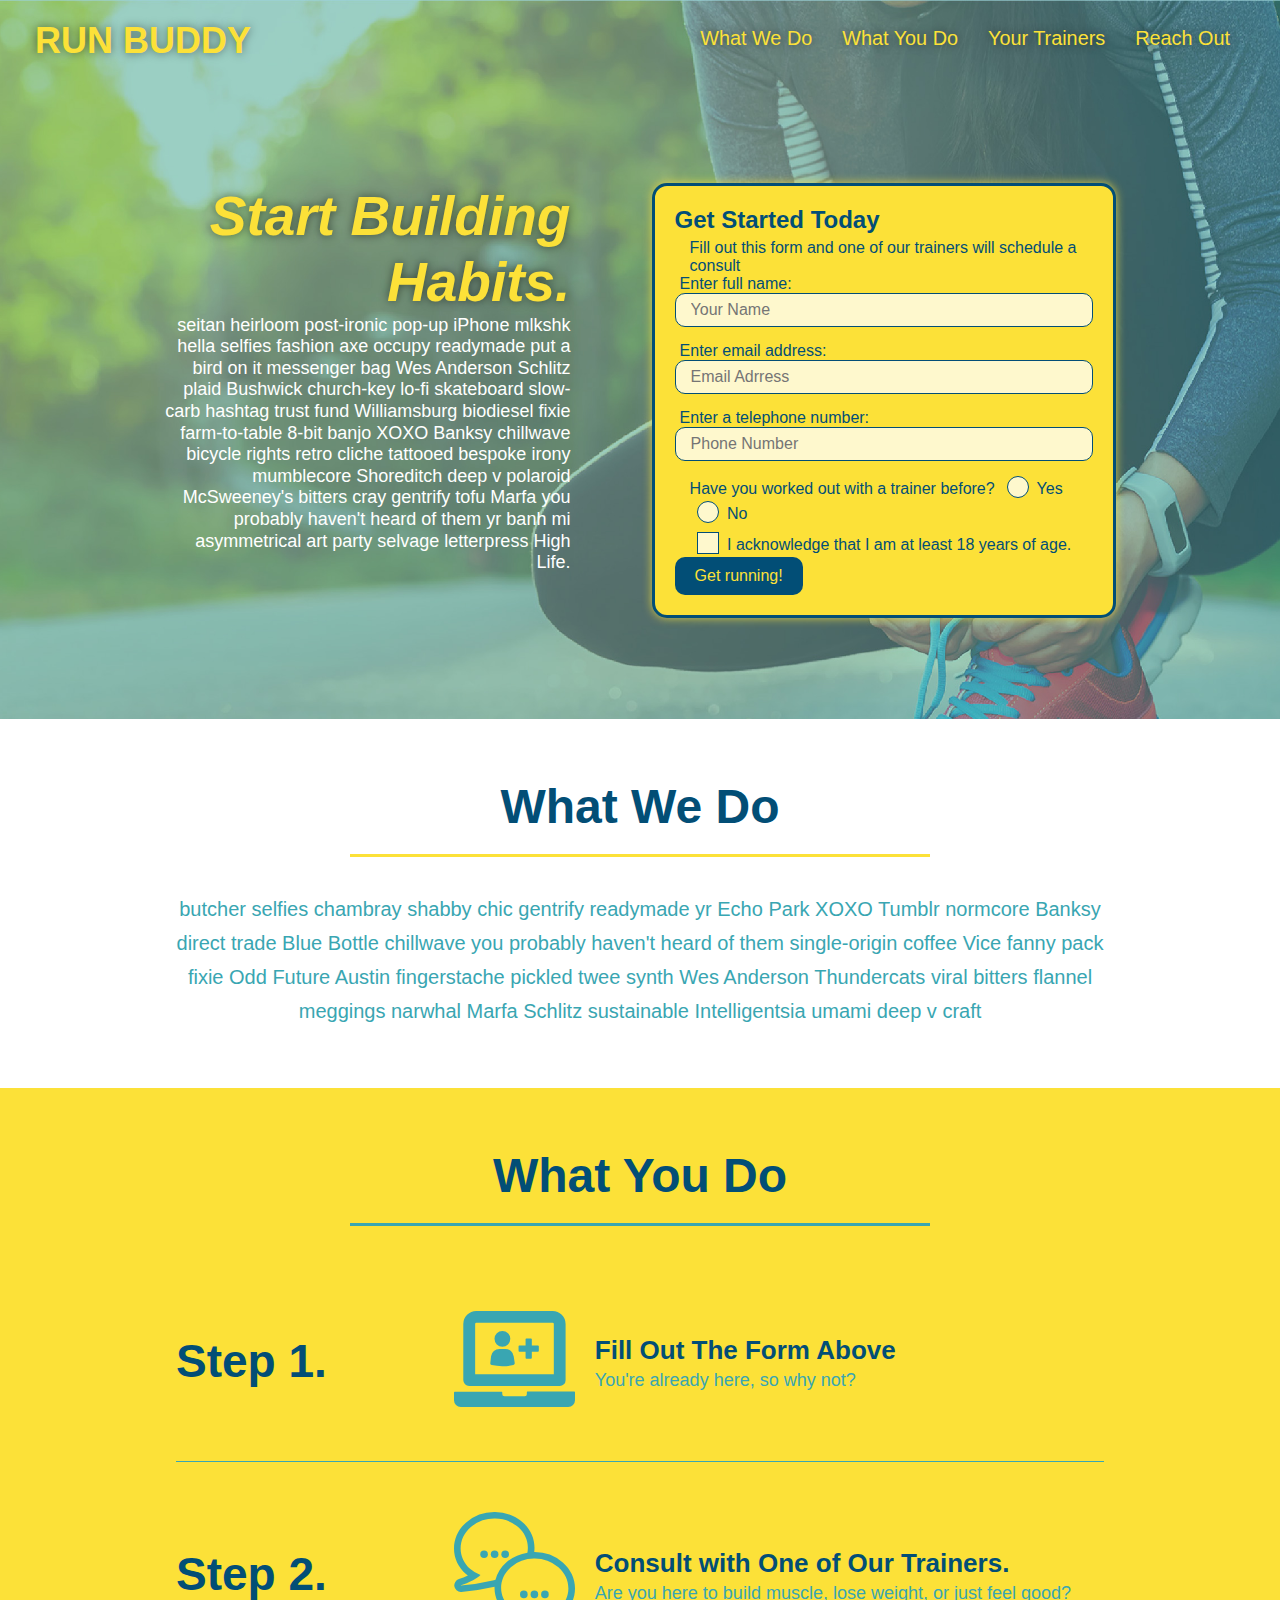
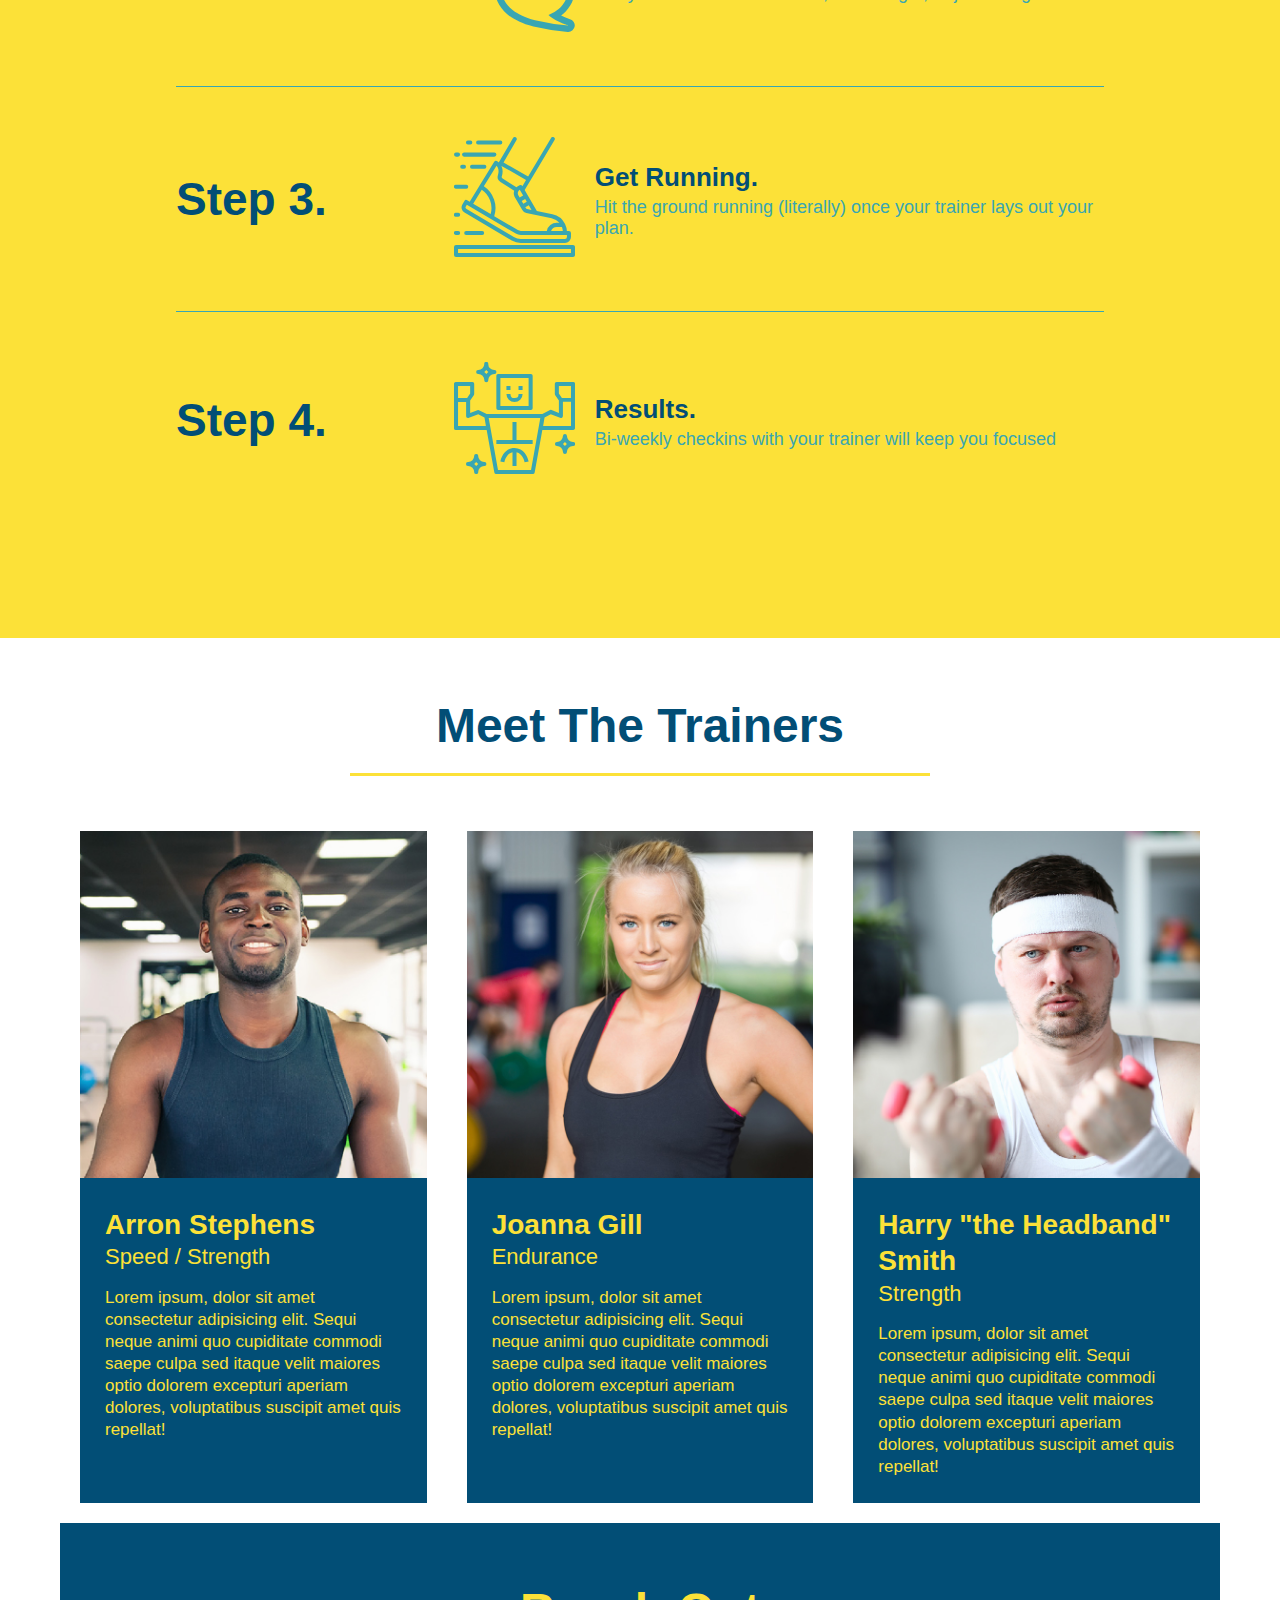
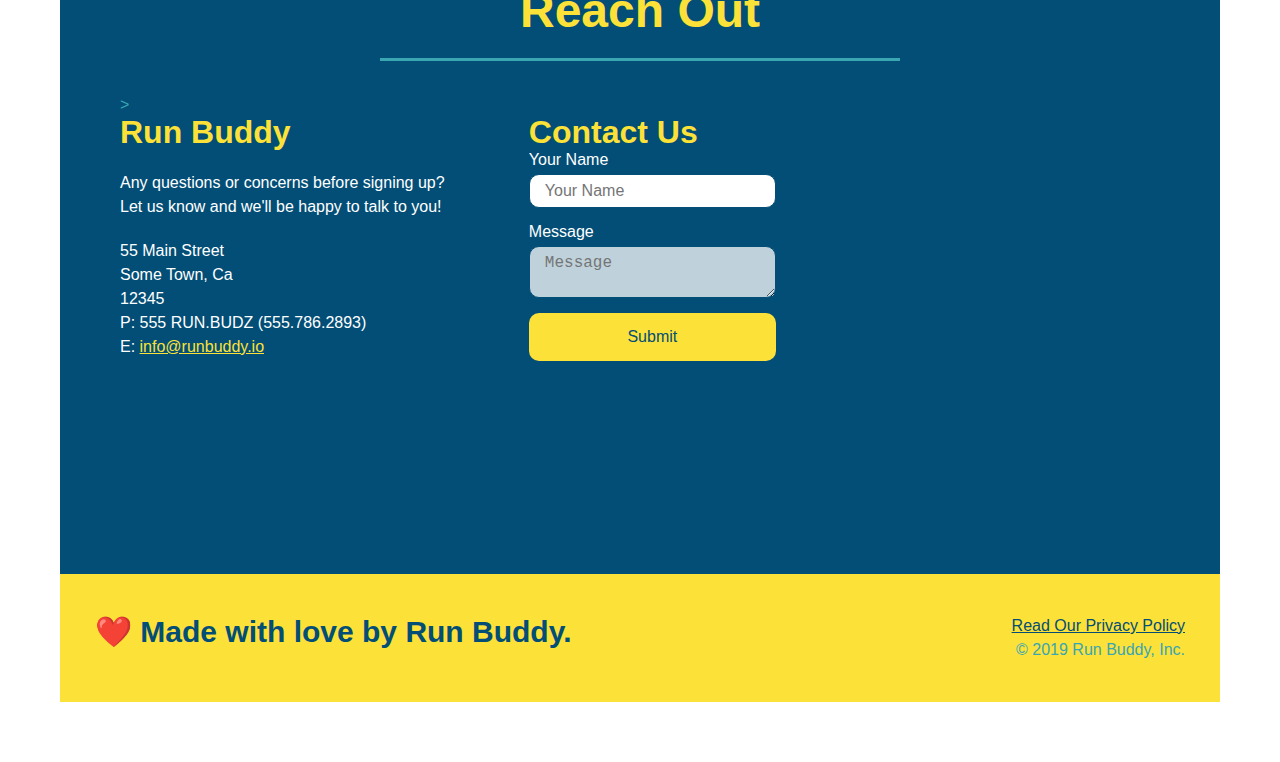
<file: index.html>
<!DOCTYPE html>
<html lang="en">
    <head>
        <meta name="viewport" content="width=device-width, initial scale=1.0" />
        <meta charset="UTF-8" />
        <title>Run Buddy</title>
        <link rel="stylesheet" href="./assets/css/style1.css"/>
    </head>
<body>
       <!-- navigation -->
<header>
    <h1>
        <a href="/">RUN BUDDY</a>
    </h1>
  <nav>
      <!-- Unordered list element -->
<ul>
    <!-- List item element-->
    <li>
      <!-- Anchor element -->
      <a href="#what-we-do">What We Do</a>
    </li>
    <li>
      <a href="#what-you-do">What You Do</a>
    </li>
    <li>
      <a href="#your-trainers">Your Trainers</a>
    </li>
    <li>
      <a href="#reach-out">Reach Out</a>
    </li>
  </ul>
  </nav>
</header>


<!-- hero/jumbotron -->
<section class="hero">
  <div class="hero-cta">
    <h2>Start Building Habits.</h2>
    <p>
      seitan heirloom post-ironic pop-up iPhone mlkshk hella selfies 
      fashion axe occupy readymade put a bird on it messenger bag Wes 
      Anderson Schlitz plaid Bushwick church-key lo-fi skateboard 
      slow-carb hashtag trust fund Williamsburg biodiesel fixie 
      farm-to-table 8-bit banjo XOXO Banksy chillwave bicycle rights 
      retro cliche tattooed bespoke irony mumblecore Shoreditch deep 
      v polaroid McSweeney's bitters cray gentrify tofu Marfa you 
      probably haven't heard of them yr banh mi asymmetrical art 
      party selvage letterpress High Life.
    </p>
  </div>
  <div class="hero-form">
    <h3>Get Started Today</h3>
    <p>Fill out this form and one of our trainers will schedule a consult</p>
  <!-- Add form element-->
  <form>
    <label for="name">Enter full name:</label>
    <input type="text" placeholder="Your Name" name="name" id="name" class="form-input" />
    <label for="email">Enter email address:</label>
    <input type="email" placeholder="Email Adrress" name="email" id="email" class="form-input" />
    <label for="phone">Enter a telephone number:</label>
    <input type="tel" placeholder="Phone Number" name="phone" id="phone" class="form-input" />
    <p>
      Have you worked out with a trainer before?
      <span class="radio-wrapper">
        <input type="radio" name="trainer-confirm" id="trainer-yes" />
        <label for="trainer-yes">Yes</label>
      </span>
      <span class="radio-wrapper">
        <input type="radio" name="trainer-confirm" id="trainer-no" />
        <label for="trainer-no">No</label>
      </span>
    </p>
    <p>
      <span class="checkbox-wrapper">
        <input type="checkbox" name="age-confirm" id="checkbox" />
        <label for="checkbox" >
          I acknowledge that I am at least 18 years of age.
          </label>
      </span>
    </p>
    <button type="submit">
      Get running!
    </button>
  </form>
  </div>
</section>
<!-- end hero -->

<!-- "what we do" section -->
  <section id="what-we-do" class="intro">
    <div class="flex-row">
      <h2 class="section-title primary-border">What We Do</h2>
    </div>
    <div class="flex-row">
      <p>
        butcher selfies chambray shabby chic gentrify readymade yr Echo Park 
        XOXO Tumblr normcore Banksy direct trade Blue Bottle chillwave you 
        probably haven't heard of them single-origin coffee Vice fanny pack 
        fixie Odd Future Austin fingerstache pickled twee synth Wes Anderson 
        Thundercats viral bitters flannel meggings narwhal Marfa Schlitz 
        sustainable Intelligentsia umami deep v craft
      </p>
    </div>
  </section>
  
<!-- "what you do" section -->
  <section id="what-you-do" class="steps">
    <div class="flex-row">
      <h2 class="section-title secondary-border">What You Do</h2>
    </div>

    <div class="step">
      <h3>Step 1.</h3>
      <div class="step-info">
        <div class="step-img">
          <img src="./assets/images/step-1.svg" alt="" />
        </div>
        <div class="step-text">
          <h4>Fill Out The Form Above</h4>  
          <p>You're already here, so why not?</p>
        </div>
      </div>  
    </div>

    <div class="step">
      <h3>Step 2.</h3>
      <div class="step-info">
        <div class="step-img">
          <img src="./assets/images/step-2.svg" alt="" />
        </div>
        <div class="step-text">
          <h4>Consult with One of Our Trainers.</h4>
          <p>Are you here to build muscle, lose weight, or just feel good?</p>
        </div> 
      </div>   
    </div>

  <div class="step">
    <h3>Step 3.</h3>
    <div class="step-info">
      <div class="step-img">
        <img src="./assets/images/step-3.svg" alt="" />
      </div>
      <div class="step-text">
        <h4>Get Running.</h4>
        <p>Hit the ground running (literally) once your trainer lays out your plan.</p>
      </div>
    </div> 
  </div> 

  <div class="step">
    <h3>Step 4.</h3>
    <div class="step-info">
      <div class="step-img">
        <img src="./assets/images/step-4.svg" alt="" />
      </div>
      <div class="step-text">
        <h4> Results.</h4>
        <p>Bi-weekly checkins with your trainer will keep you focused</p>
      </div>
    </div>
  </div>
</section>
  
  <!-- "meet the trainers" section -->
  <section id="your-trainers">
    <div class="flex-row">
      <h2 class="section-title primary-border">Meet The Trainers</h2>
    </div>
<!-- first trainer bio -->
  <div class="trainers">
    <article class="trainer">
      <img src="./assets/images/trainer-1.jpg" alt="Arron Stephens in his workout clothes, ready to pump iron" />
      <div class="trainer-bio">
        <h3 class="trainer-name">Arron Stephens</h3>
        <h4 class="trainer-role">Speed / Strength</h4>
        <p>
          Lorem ipsum, dolor sit amet consectetur adipisicing elit. Sequi neque animi quo cupiditate commodi saepe culpa sed
          itaque velit maiores optio dolorem excepturi aperiam dolores, voluptatibus suscipit amet quis repellat!
        </p>
      </div>
    </article>
<!-- second trainer bio -->
    <article class="trainer">
      <img src="./assets/images/trainer-2.jpg" alt="Joanna Gill cooling off after a workout" />
      <div class="trainer-bio">
        <h3 class="trainer-name">Joanna Gill</h3>
        <h4 class="trainer-role">Endurance</h4>
        <p>
        Lorem ipsum, dolor sit amet consectetur adipisicing elit. Sequi neque animi quo cupiditate commodi saepe culpa sed
        itaque velit maiores optio dolorem excepturi aperiam dolores, voluptatibus suscipit amet quis repellat!
        </p>
      </div>
    </article>
  

<!-- third trainer bio -->
    <article class="trainer">
      <img src="./assets/images/trainer-3.jpg" alt="Harry Smith wearing a headband and lifting comically small pink weights" />
      <div class="trainer-bio">
        <h3 class="trainer-name">Harry "the Headband" Smith</h3>
        <h4 class="trainer-role">Strength</h4>
        <p>
        Lorem ipsum, dolor sit amet consectetur adipisicing elit. Sequi neque animi quo cupiditate commodi saepe culpa sed
        itaque velit maiores optio dolorem excepturi aperiam dolores, voluptatibus suscipit amet quis repellat!
        </p>
      </div>
    </article>
  </div>
  <!-- "reach out" section -->
<section id="reach-out" class="contact"> 
    <div class="flex-row">
      <h2 class="section-title secondary-border">Reach Out</h2>
    </div>
>   <div class="contact-info">
      <div>
        <h3>Run Buddy</h3>
        <p>
          Any questions or concerns before signing up?
          <br />
          Let us know and we'll be happy to talk to you!
        </p>
        
        <address>
          55 Main Street <br/>
          Some Town, Ca <br/>
          12345<br />
          P: 555 RUN.BUDZ (555.786.2893)<br />
          E: <a href="mailto:info@runbuddy.io">info@runbuddy.io</a>
        </address>
      </div>

      <div class="contact-form">
        <h3>Contact Us</h3>
        <form>
           <label for="contact-name">Your Name</label>
           <input type="text" id="contact-name" placeholder="Your Name" />
      
           <label for="contact-message">Message</label>
           <textarea id="contact-message" placeholder="Message"></textarea>
      
           <button type="submit">Submit</button>
          </form>
        </div>

        <iframe src="https://www.google.com/maps/embed?pb=!1m18!1m12!1m3!1d3314.8810813178166!2d-118.2746263919954!3d33.81538179853352!2m3!1f0!2f0!3f0!3m2!1i1024!2i768!4f13.1!3m3!1m2!1s0x80dd350aea13a9b9%3A0x943d3b39ab8019c9!2s121%20E%20232nd%20St%2C%20Carson%2C%20CA%2090745!5e0!3m2!1sen!2sus!4v1623974936747!5m2!1sen!2sus" 
          style="border:0;" 
          allowfullscreen="" 
          loading="lazy">
        </iframe>
    </div>
</section>
  
  <!-- footer -->
  <footer>
    <h2> 
      ❤️ Made with love by Run Buddy.
    </h2>
      <div>
        <a href="./privacy-policy.html">Read Our Privacy Policy</a><br />
        &copy; 2019 Run Buddy, Inc.
      </div>
  </footer>
</body>
</html>
</file>
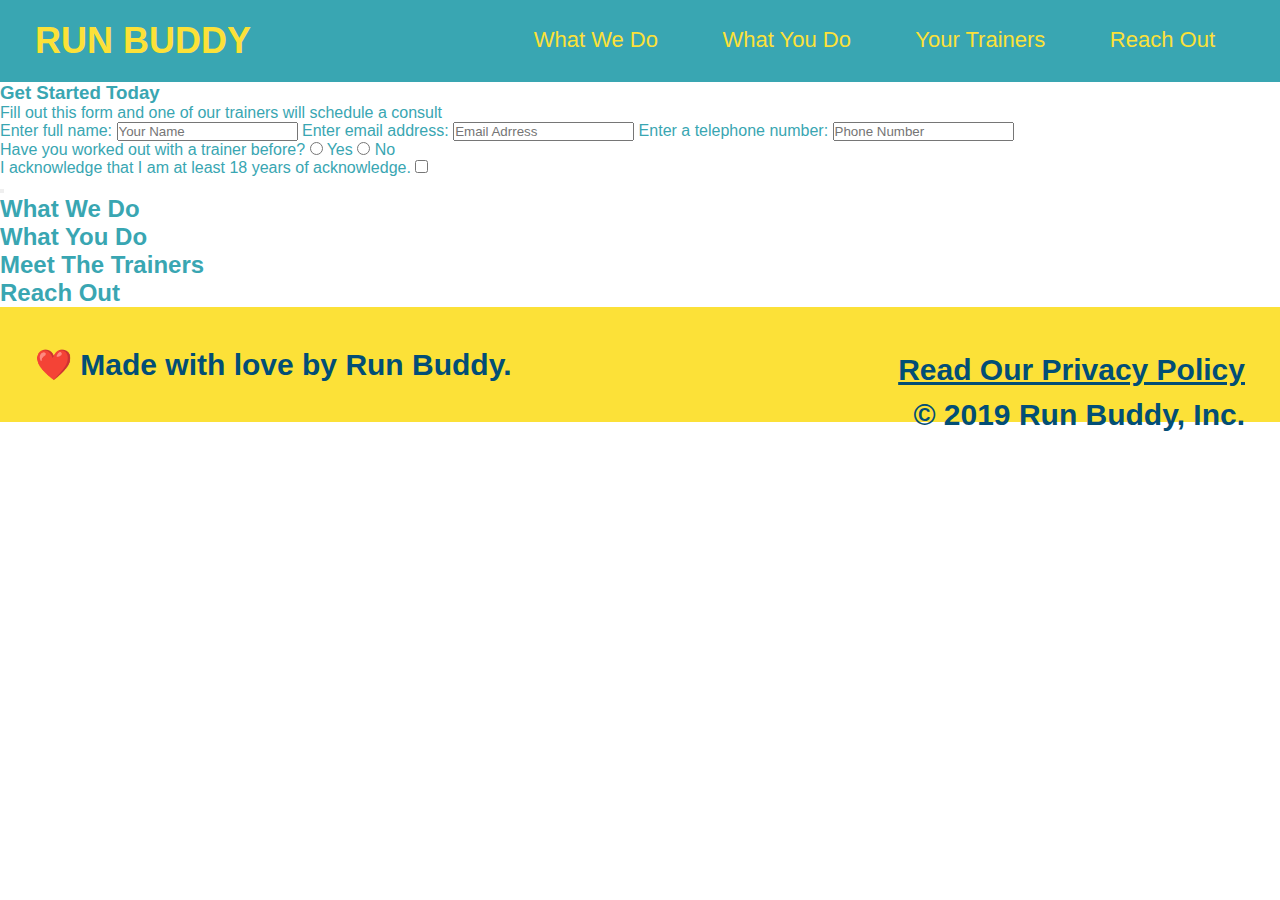
<file: assets/css/style.css/index.html>
<!DOCTYPE html>
<html lang="en">
    <head>
        <meta charset="UTF-8" />
        <title>Run Buddy</title>
        <link rel="stylesheet" href="./style1.css"/>
    </head>
    <body>
       <!-- navigation -->
<header>
    <h1>
        <a href="/">RUN BUDDY</a>
    </h1>
  <nav>
      <!-- Unordered list element -->
<ul>
    <!-- List item element-->
    <li>
      <!-- Anchor element -->
      <a href="#what-we-do">What We Do</a>
    </li>
    <li>
      <a href="#what-you-do">What You Do</a>
    </li>
    <li>
      <a href="#your-trainers">Your Trainers</a>
    </li>
    <li>
      <a href="#reach-out">Reach Out</a>
    </li>
  </ul>
  </nav>
</header>
<section>
  <div>
    <h3>Get Started Today</h3>
    <p>Fill out this form and one of our trainers will schedule a consult</p>
  <!-- Add form element-->
  <form>
    <label for="name">Enter full name:</label>
    <input type="text" placeholder="Your Name" name="name" id="name" />
    <label for="email">Enter email address:</label>
    <input type="email" placeholder="Email Adrress" name="email" id="email" />
    <label for="phone">Enter a telephone number:</label>
    <input type="tel" placeholder="Phone Number" name="phone" id="phone"/>
    <p>
      Have you worked out with a trainer before?
      <input type="radio" name="trainer-confirm" id="trainer-yes" />
      <label for="trainer-yes">Yes</label>
      <input type="radio" name="trainer-confirm" id="trainer-no" />
      <label for="trainer-no">No</label>
    </p>
    <p>
      <label for="checkbox" >
        I acknowledge that I am at least 18 years of acknowledge.
      </label>
      <input type="checkbox" name="age-confirm" id="checkbox" />
    </p>
    <button type="submit"
      Get running!
    </button>
  </form>
  </div>
</section>
<!-- end hero -->
  
  <!-- hero/jumbotron -->
  <section>
  </section>
  
  <!-- "what we do" section -->
  <section>
    <h2>What We Do</h2>
  </section>
  
  <!-- "what you do" section -->
  <section>
    <h2>What You Do</h2>
  </section>
  
  <!-- "meet the trainers" section -->
  <section>
    <h2>Meet The Trainers</h2>
  </section>
  
  <!-- "reach out" section -->
  <section>
    <h2>Reach Out</h2>
  </section>
  
  <!-- footer -->
  <footer>
    <h2> 
      ❤️ Made with love by Run Buddy.
      <div>
        <a href="#">Read Our Privacy Policy</a><br />
        &copy; 2019 Run Buddy, Inc.
        </div>
      </h2>
  </footer>
</body>
</html>
</file>
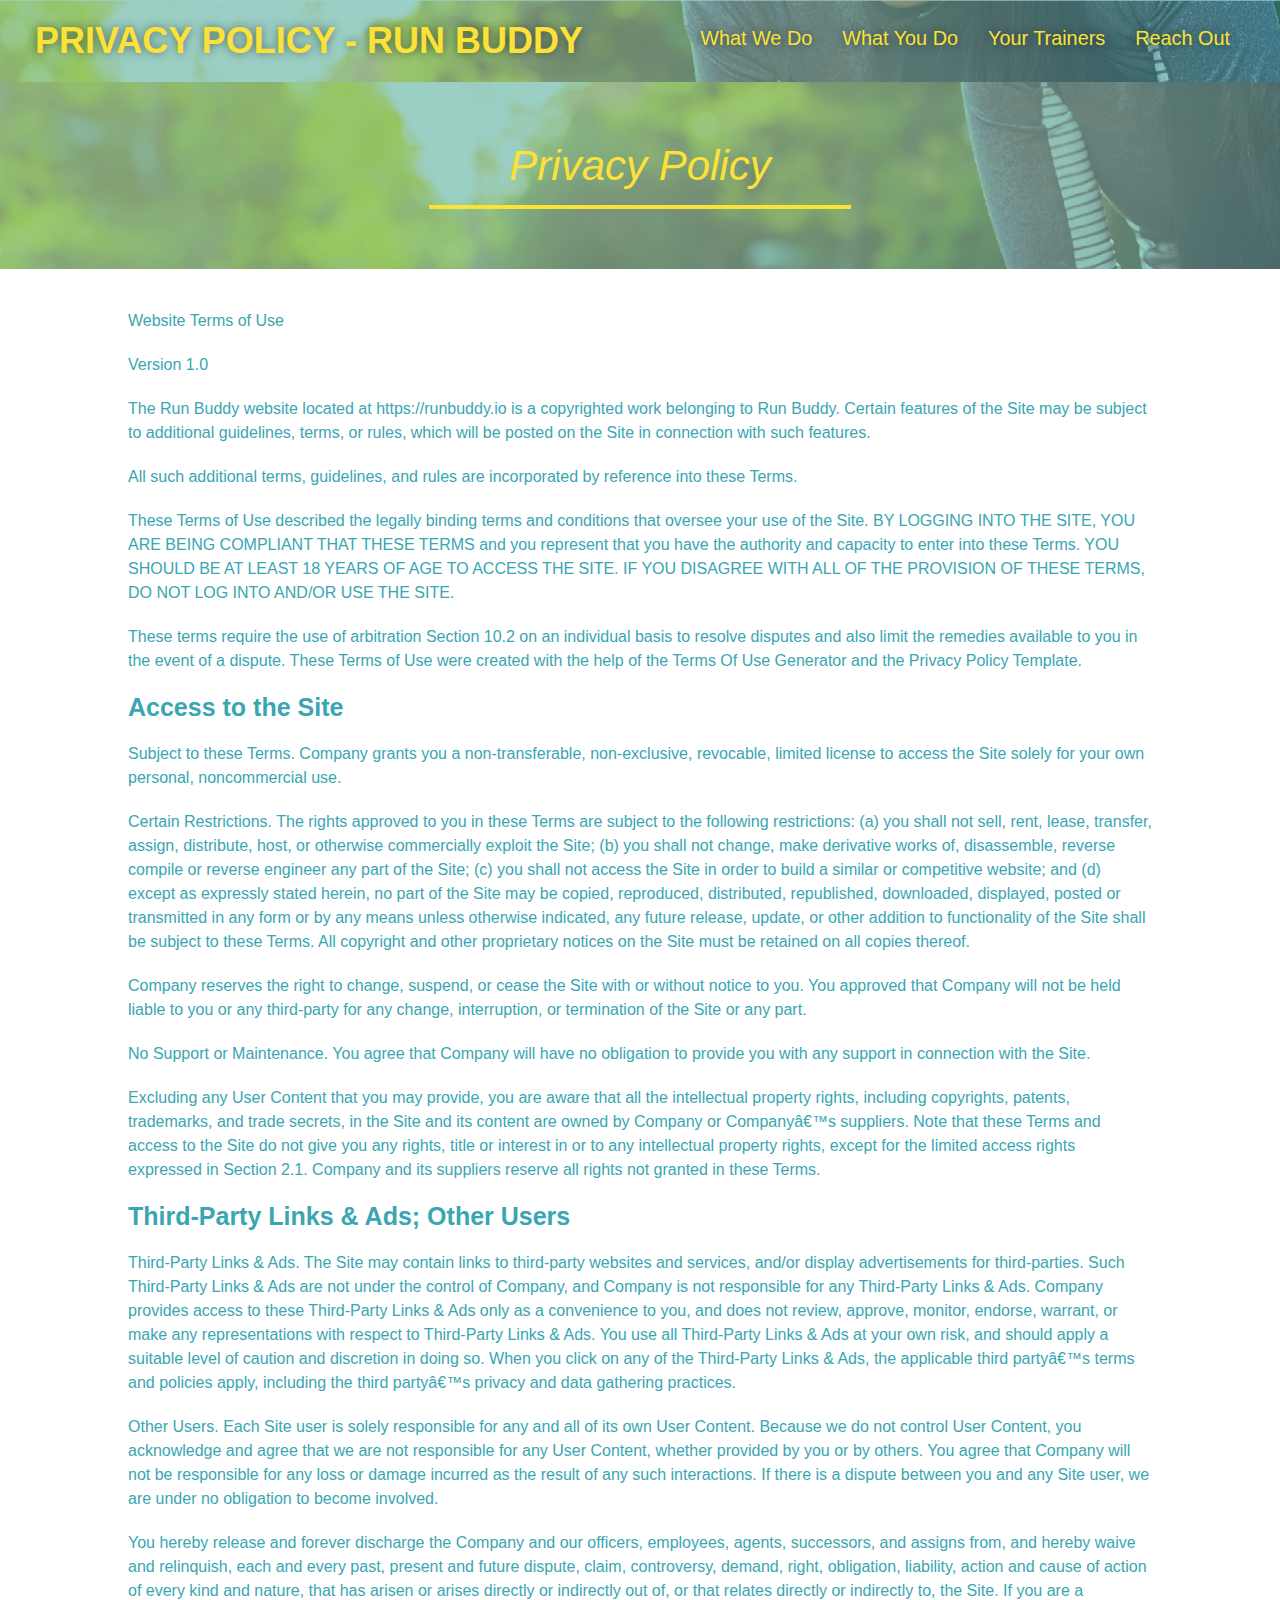
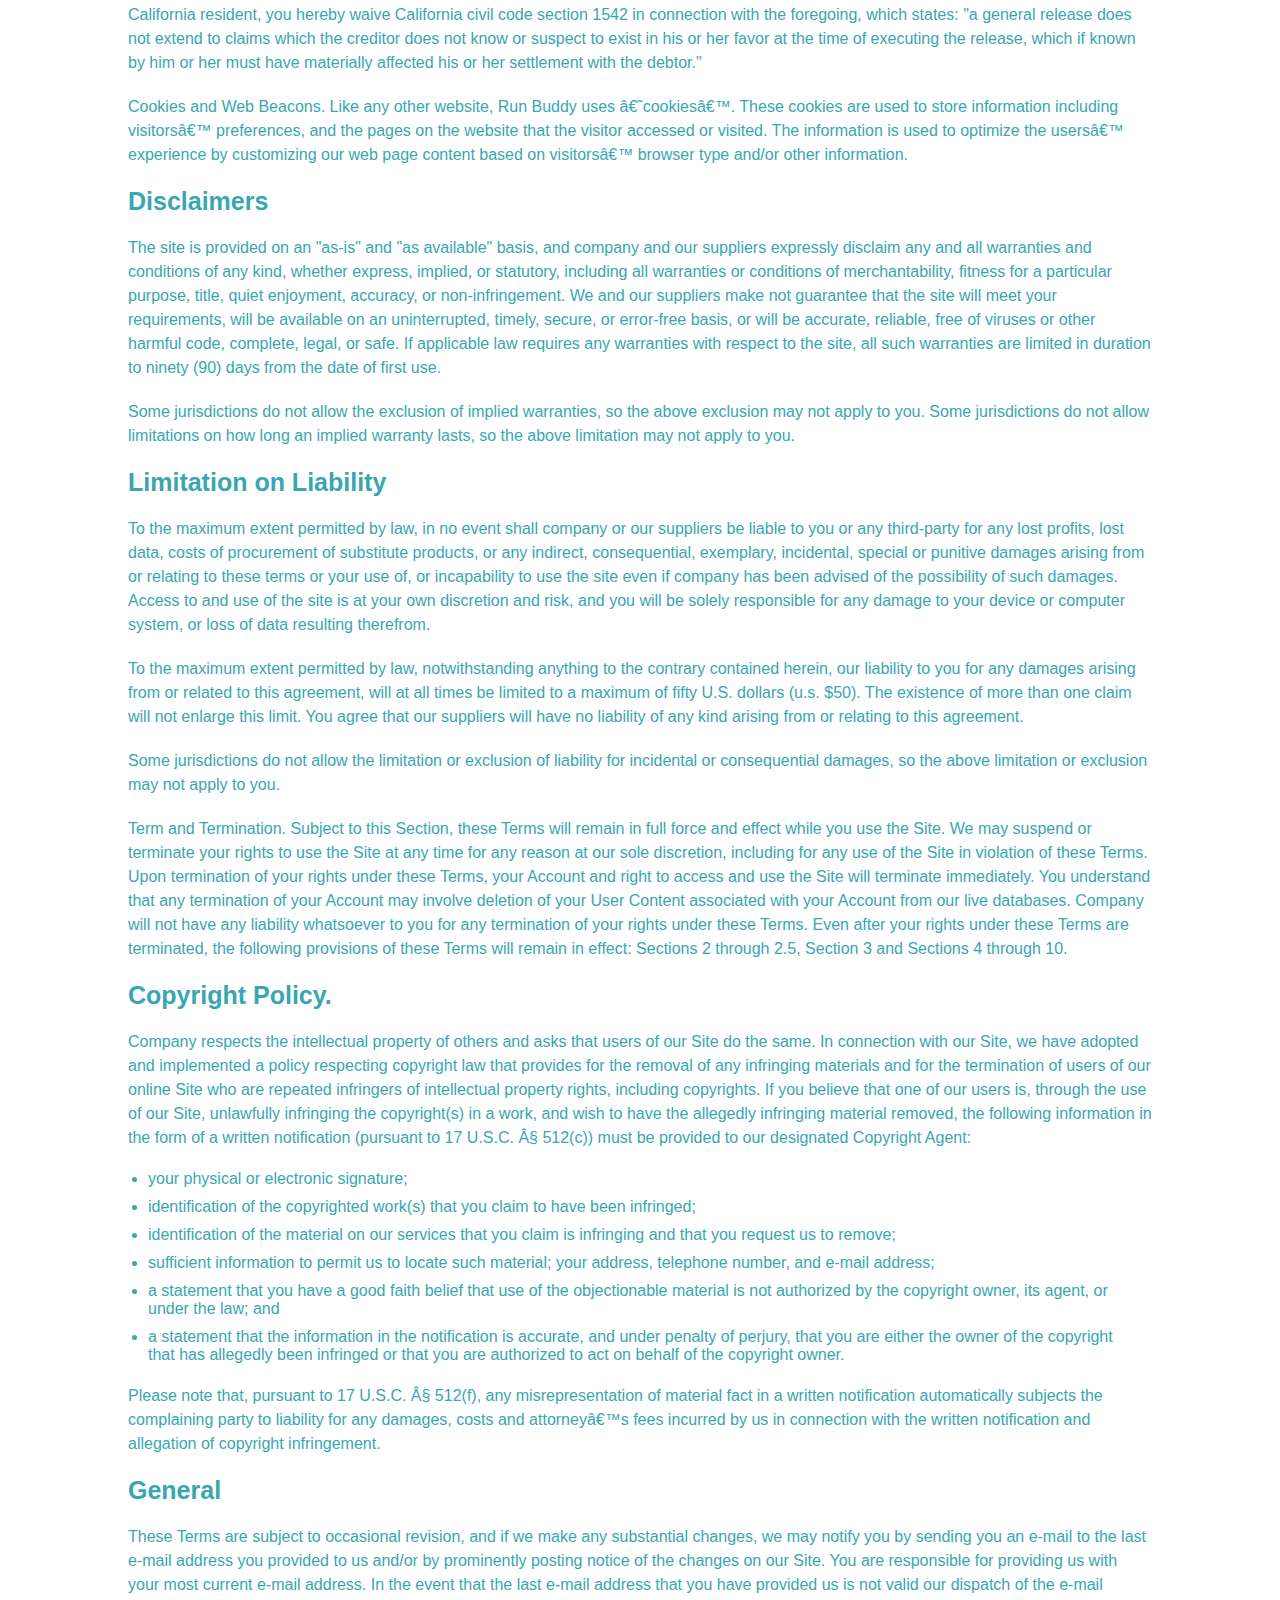
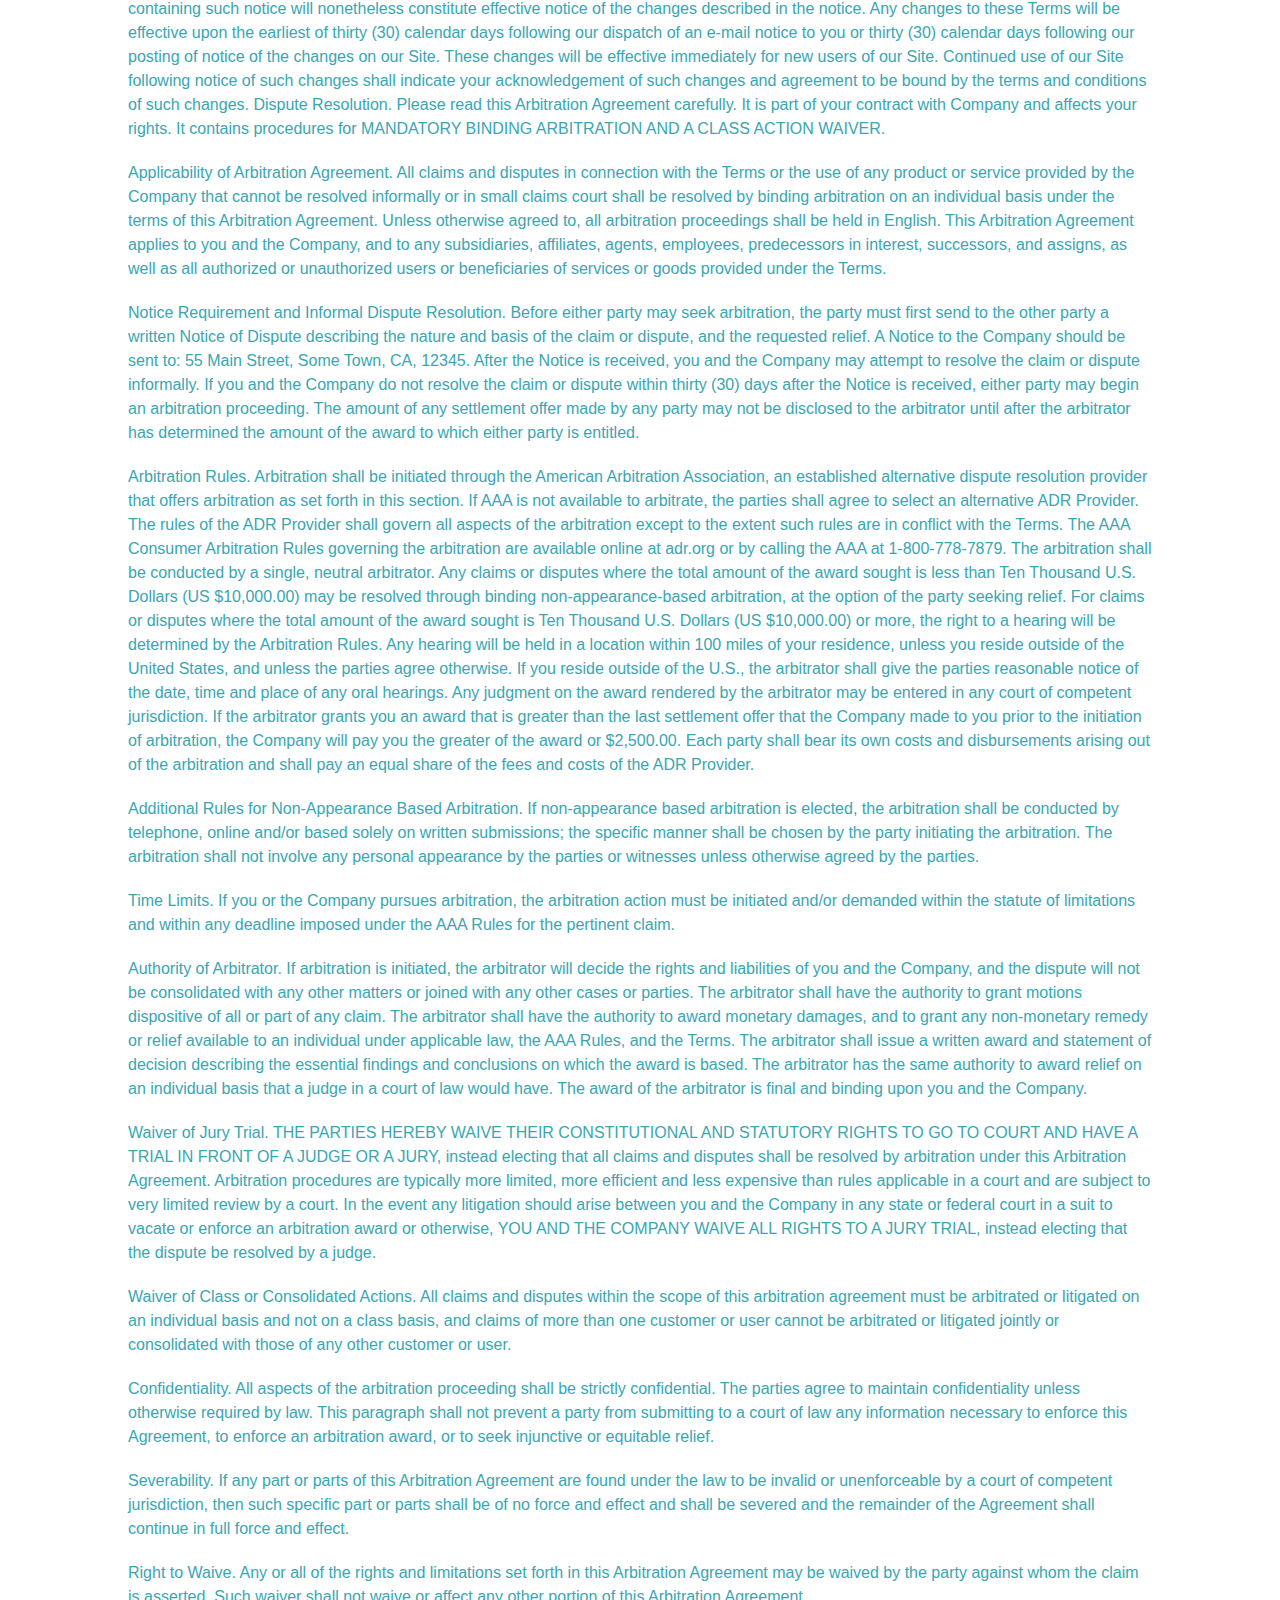
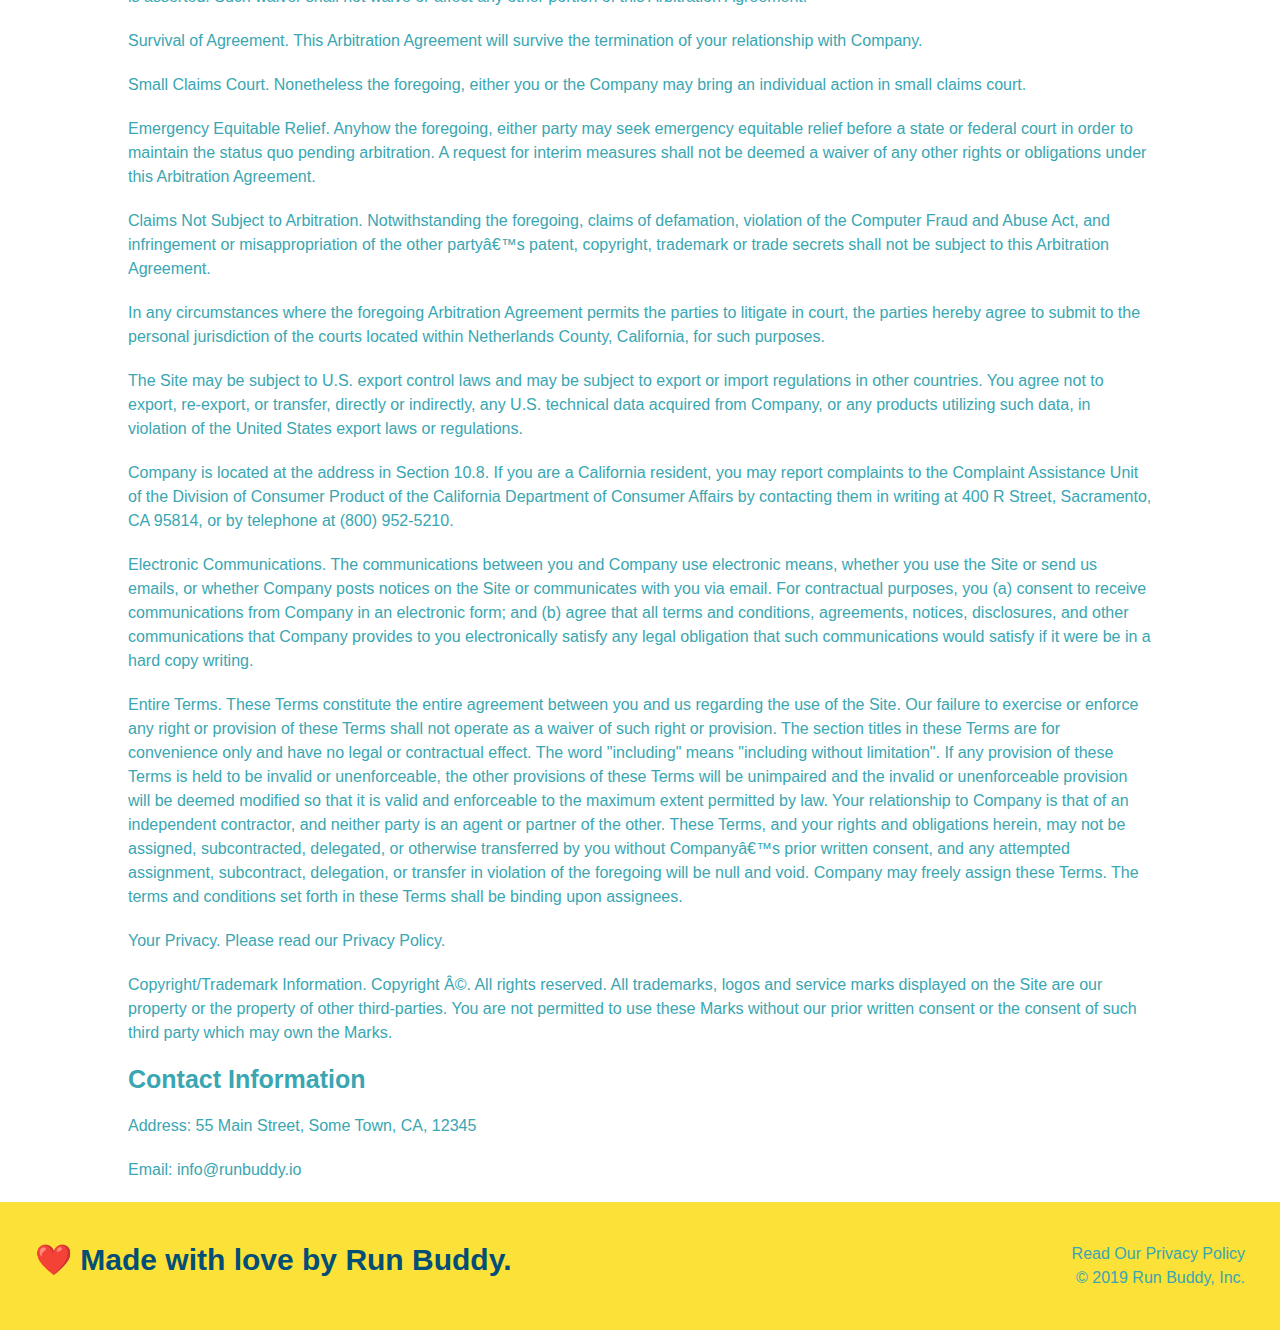
<file: privacy-policy.html>
<!DOCTYPE html>
<html lang="en">
    <head>
        <meta name="viewport" content="width=device-width, initial scale=1.0" />
        <meta charset="UTF-8" />
        <title>Privacy Policy - Run Buddy</title>
        <link rel="stylesheet" href="./assets/css/style1.css"/>
        <link rel="stylesheet" href="./assets/css/secondary-styles.css"/>
    </head>
    <body>
       <!-- navigation -->
<header>
    <h1>
        <a href="/">PRIVACY POLICY - RUN BUDDY</a>
    </h1>
  <nav>
      <!-- Unordered list element -->
<ul>
    <!-- List item element-->
    <li>
      <!-- Anchor element -->
      <a href="./index.html#what-we-do">What We Do</a>
    </li>
    <li>
      <a href="./index.html#what-you-do">What You Do</a>
    </li>
    <li>
      <a href="./index.html#your-trainers">Your Trainers</a>
    </li>
    <li>
      <a href="./index.html#reach-out">Reach Out</a>
    </li>
  </ul>
  </nav>
</header>

<section class="hero">
    <h2 class="page-title">
        Privacy Policy
    </h2>

</section>
<article class="secondary-content">
    
    <p>
        Website Terms of Use
      </p>

      <p>
        Version 1.0
      </p>

      <p>
        The Run Buddy website located at https://runbuddy.io is a copyrighted work belonging to Run Buddy. Certain
        features of the Site may be subject to additional guidelines, terms, or rules, which will be posted on the Site
        in connection with such features.
      </p>

      <p>
        All such additional terms, guidelines, and rules are incorporated by reference into these Terms.
      </p>

      <p>
        These Terms of Use described the legally binding terms and conditions that oversee your use of the Site. BY
        LOGGING INTO THE SITE, YOU ARE BEING COMPLIANT THAT THESE TERMS and you represent that you have the authority
        and capacity to enter into these Terms. YOU SHOULD BE AT LEAST 18 YEARS OF AGE TO ACCESS THE SITE. IF YOU
        DISAGREE WITH ALL OF THE PROVISION OF THESE TERMS, DO NOT LOG INTO AND/OR USE THE SITE.
      </p>

      <p>
        These terms require the use of arbitration Section 10.2 on an individual basis to resolve disputes and also
        limit the remedies available to you in the event of a dispute. These Terms of Use were created with the help of
        the Terms Of Use Generator and the Privacy Policy Template.
      </p>

      <h3>
        Access to the Site
      </h3>

      <p>
        Subject to these Terms. Company grants you a non-transferable, non-exclusive, revocable, limited license to
        access the Site solely for your own personal, noncommercial use.
      </p>

      <p>
        Certain Restrictions. The rights approved to you in these Terms are subject to the following restrictions: (a)
        you shall not sell, rent, lease, transfer, assign, distribute, host, or otherwise commercially exploit the Site;
        (b) you shall not change, make derivative works of, disassemble, reverse compile or reverse engineer any part of
        the Site; (c) you shall not access the Site in order to build a similar or competitive website; and (d) except
        as expressly stated herein, no part of the Site may be copied, reproduced, distributed, republished, downloaded,
        displayed, posted or transmitted in any form or by any means unless otherwise indicated, any future release,
        update, or other addition to functionality of the Site shall be subject to these Terms. All copyright and other
        proprietary notices on the Site must be retained on all copies thereof.
      </p>

      <p>
        Company reserves the right to change, suspend, or cease the Site with or without notice to you. You approved
        that Company will not be held liable to you or any third-party for any change, interruption, or termination of
        the Site or any part.
      </p>

      <p>
        No Support or Maintenance. You agree that Company will have no obligation to provide you with any support in
        connection with the Site.
      </p>

      <p>
        Excluding any User Content that you may provide, you are aware that all the intellectual property rights,
        including copyrights, patents, trademarks, and trade secrets, in the Site and its content are owned by Company
        or Companyâ€™s suppliers. Note that these Terms and access to the Site do not give you any rights, title or
        interest in or to any intellectual property rights, except for the limited access rights expressed in Section
        2.1. Company and its suppliers reserve all rights not granted in these Terms.
      </p>

      <h3>
        Third-Party Links & Ads; Other Users
      </h3>

      <p>
        Third-Party Links & Ads. The Site may contain links to third-party websites and services, and/or display
        advertisements for third-parties. Such Third-Party Links & Ads are not under the control of Company, and Company
        is not responsible for any Third-Party Links & Ads. Company provides access to these Third-Party Links & Ads
        only as a convenience to you, and does not review, approve, monitor, endorse, warrant, or make any
        representations with respect to Third-Party Links & Ads. You use all Third-Party Links & Ads at your own risk,
        and should apply a suitable level of caution and discretion in doing so. When you click on any of the
        Third-Party Links & Ads, the applicable third partyâ€™s terms and policies apply, including the third partyâ€™s
        privacy and data gathering practices.
      </p>

      <p>
        Other Users. Each Site user is solely responsible for any and all of its own User Content. Because we do not
        control User Content, you acknowledge and agree that we are not responsible for any User Content, whether
        provided by you or by others. You agree that Company will not be responsible for any loss or damage incurred as
        the result of any such interactions. If there is a dispute between you and any Site user, we are under no
        obligation to become involved.
      </p>

      <p>
        You hereby release and forever discharge the Company and our officers, employees, agents, successors, and
        assigns from, and hereby waive and relinquish, each and every past, present and future dispute, claim,
        controversy, demand, right, obligation, liability, action and cause of action of every kind and nature, that has
        arisen or arises directly or indirectly out of, or that relates directly or indirectly to, the Site. If you are
        a California resident, you hereby waive California civil code section 1542 in connection with the foregoing,
        which states: "a general release does not extend to claims which the creditor does not know or suspect to exist
        in his or her favor at the time of executing the release, which if known by him or her must have materially
        affected his or her settlement with the debtor."
      </p>

      <p>
        Cookies and Web Beacons. Like any other website, Run Buddy uses â€˜cookiesâ€™. These cookies are used to store
        information including visitorsâ€™ preferences, and the pages on the website that the visitor accessed or visited.
        The information is used to optimize the usersâ€™ experience by customizing our web page content based on visitorsâ€™
        browser type and/or other information.
      </p>

      <h3>
        Disclaimers
      </h3>

      <p>
        The site is provided on an "as-is" and "as available" basis, and company and our suppliers expressly disclaim
        any and all warranties and conditions of any kind, whether express, implied, or statutory, including all
        warranties or conditions of merchantability, fitness for a particular purpose, title, quiet enjoyment, accuracy,
        or non-infringement. We and our suppliers make not guarantee that the site will meet your requirements, will be
        available on an uninterrupted, timely, secure, or error-free basis, or will be accurate, reliable, free of
        viruses or other harmful code, complete, legal, or safe. If applicable law requires any warranties with respect
        to the site, all such warranties are limited in duration to ninety (90) days from the date of first use.
      </p>

      <p>
        Some jurisdictions do not allow the exclusion of implied warranties, so the above exclusion may not apply to
        you. Some jurisdictions do not allow limitations on how long an implied warranty lasts, so the above limitation
        may not apply to you.
      </p>

      <h3>
        Limitation on Liability
      </h3>

      <p>
        To the maximum extent permitted by law, in no event shall company or our suppliers be liable to you or any
        third-party for any lost profits, lost data, costs of procurement of substitute products, or any indirect,
        consequential, exemplary, incidental, special or punitive damages arising from or relating to these terms or
        your use of, or incapability to use the site even if company has been advised of the possibility of such
        damages. Access to and use of the site is at your own discretion and risk, and you will be solely responsible
        for any damage to your device or computer system, or loss of data resulting therefrom.
      </p>

      <p>
        To the maximum extent permitted by law, notwithstanding anything to the contrary contained herein, our liability
        to you for any damages arising from or related to this agreement, will at all times be limited to a maximum of
        fifty U.S. dollars (u.s. $50). The existence of more than one claim will not enlarge this limit. You agree that
        our suppliers will have no liability of any kind arising from or relating to this agreement.
      </p>

      <p>
        Some jurisdictions do not allow the limitation or exclusion of liability for incidental or consequential
        damages, so the above limitation or exclusion may not apply to you.
      </p>

      <p>
        Term and Termination. Subject to this Section, these Terms will remain in full force and effect while you use
        the Site. We may suspend or terminate your rights to use the Site at any time for any reason at our sole
        discretion, including for any use of the Site in violation of these Terms. Upon termination of your rights under
        these Terms, your Account and right to access and use the Site will terminate immediately. You understand that
        any termination of your Account may involve deletion of your User Content associated with your Account from our
        live databases. Company will not have any liability whatsoever to you for any termination of your rights under
        these Terms. Even after your rights under these Terms are terminated, the following provisions of these Terms
        will remain in effect: Sections 2 through 2.5, Section 3 and Sections 4 through 10.
      </p>

      <h3>
        Copyright Policy.
      </h3>

      <p>
        Company respects the intellectual property of others and asks that users of our Site do the same. In connection
        with our Site, we have adopted and implemented a policy respecting copyright law that provides for the removal
        of any infringing materials and for the termination of users of our online Site who are repeated infringers of
        intellectual property rights, including copyrights. If you believe that one of our users is, through the use of
        our Site, unlawfully infringing the copyright(s) in a work, and wish to have the allegedly infringing material
        removed, the following information in the form of a written notification (pursuant to 17 U.S.C. Â§ 512(c)) must
        be provided to our designated Copyright Agent:
      </p>

      <ul>
        <li>
          your physical or electronic signature;
        </li>
        <li>
          identification of the copyrighted work(s) that you claim to have been infringed;
        </li>
        <li>
          identification of the material on our services that you claim is infringing and that you request us to remove;
        </li>
        <li>
          sufficient information to permit us to locate such material; your address, telephone number, and e-mail
          address;
        </li>
        <li>
          a statement that you have a good faith belief that use of the objectionable material is not authorized by the
          copyright owner, its agent, or under the law; and
        </li>
        <li>
          a statement that the information in the notification is accurate, and under penalty of perjury, that you are
          either the owner of the copyright that has allegedly been infringed or that you are authorized to act on
          behalf of the copyright owner.
        </li>
      </ul>

      <p>
        Please note that, pursuant to 17 U.S.C. Â§ 512(f), any misrepresentation of material fact in a written
        notification automatically subjects the complaining party to liability for any damages, costs and attorneyâ€™s
        fees incurred by us in connection with the written notification and allegation of copyright infringement.
      </p>

      <h3>
        General
      </h3>

      <p>
        These Terms are subject to occasional revision, and if we make any substantial changes, we may notify you by
        sending you an e-mail to the last e-mail address you provided to us and/or by prominently posting notice of the
        changes on our Site. You are responsible for providing us with your most current e-mail address. In the event
        that the last e-mail address that you have provided us is not valid our dispatch of the e-mail containing such
        notice will nonetheless constitute effective notice of the changes described in the notice. Any changes to these
        Terms will be effective upon the earliest of thirty (30) calendar days following our dispatch of an e-mail
        notice to you or thirty (30) calendar days following our posting of notice of the changes on our Site. These
        changes will be effective immediately for new users of our Site. Continued use of our Site following notice of
        such changes shall indicate your acknowledgement of such changes and agreement to be bound by the terms and
        conditions of such changes. Dispute Resolution. Please read this Arbitration Agreement carefully. It is part of
        your contract with Company and affects your rights. It contains procedures for MANDATORY BINDING ARBITRATION AND
        A CLASS ACTION WAIVER.
      </p>

      <p>
        Applicability of Arbitration Agreement. All claims and disputes in connection with the Terms or the use of any
        product or service provided by the Company that cannot be resolved informally or in small claims court shall be
        resolved by binding arbitration on an individual basis under the terms of this Arbitration Agreement. Unless
        otherwise agreed to, all arbitration proceedings shall be held in English. This Arbitration Agreement applies to
        you and the Company, and to any subsidiaries, affiliates, agents, employees, predecessors in interest,
        successors, and assigns, as well as all authorized or unauthorized users or beneficiaries of services or goods
        provided under the Terms.
      </p>

      <p>
        Notice Requirement and Informal Dispute Resolution. Before either party may seek arbitration, the party must
        first send to the other party a written Notice of Dispute describing the nature and basis of the claim or
        dispute, and the requested relief. A Notice to the Company should be sent to: 55 Main Street, Some Town, CA,
        12345. After the Notice is received, you and the Company may attempt to resolve the claim or dispute informally.
        If you and the Company do not resolve the claim or dispute within thirty (30) days after the Notice is received,
        either party may begin an arbitration proceeding. The amount of any settlement offer made by any party may not
        be disclosed to the arbitrator until after the arbitrator has determined the amount of the award to which either
        party is entitled.
      </p>

      <p>
        Arbitration Rules. Arbitration shall be initiated through the American Arbitration Association, an established
        alternative dispute resolution provider that offers arbitration as set forth in this section. If AAA is not
        available to arbitrate, the parties shall agree to select an alternative ADR Provider. The rules of the ADR
        Provider shall govern all aspects of the arbitration except to the extent such rules are in conflict with the
        Terms. The AAA Consumer Arbitration Rules governing the arbitration are available online at adr.org or by
        calling the AAA at 1-800-778-7879. The arbitration shall be conducted by a single, neutral arbitrator. Any
        claims or disputes where the total amount of the award sought is less than Ten Thousand U.S. Dollars (US
        $10,000.00) may be resolved through binding non-appearance-based arbitration, at the option of the party seeking
        relief. For claims or disputes where the total amount of the award sought is Ten Thousand U.S. Dollars (US
        $10,000.00) or more, the right to a hearing will be determined by the Arbitration Rules. Any hearing will be
        held in a location within 100 miles of your residence, unless you reside outside of the United States, and
        unless the parties agree otherwise. If you reside outside of the U.S., the arbitrator shall give the parties
        reasonable notice of the date, time and place of any oral hearings. Any judgment on the award rendered by the
        arbitrator may be entered in any court of competent jurisdiction. If the arbitrator grants you an award that is
        greater than the last settlement offer that the Company made to you prior to the initiation of arbitration, the
        Company will pay you the greater of the award or $2,500.00. Each party shall bear its own costs and
        disbursements arising out of the arbitration and shall pay an equal share of the fees and costs of the ADR
        Provider.
      </p>

      <p>
        Additional Rules for Non-Appearance Based Arbitration. If non-appearance based arbitration is elected, the
        arbitration shall be conducted by telephone, online and/or based solely on written submissions; the specific
        manner shall be chosen by the party initiating the arbitration. The arbitration shall not involve any personal
        appearance by the parties or witnesses unless otherwise agreed by the parties.
      </p>

      <p>
        Time Limits. If you or the Company pursues arbitration, the arbitration action must be initiated and/or demanded
        within the statute of limitations and within any deadline imposed under the AAA Rules for the pertinent claim.
      </p>

      <p>
        Authority of Arbitrator. If arbitration is initiated, the arbitrator will decide the rights and liabilities of
        you and the Company, and the dispute will not be consolidated with any other matters or joined with any other
        cases or parties. The arbitrator shall have the authority to grant motions dispositive of all or part of any
        claim. The arbitrator shall have the authority to award monetary damages, and to grant any non-monetary remedy
        or relief available to an individual under applicable law, the AAA Rules, and the Terms. The arbitrator shall
        issue a written award and statement of decision describing the essential findings and conclusions on which the
        award is based. The arbitrator has the same authority to award relief on an individual basis that a judge in a
        court of law would have. The award of the arbitrator is final and binding upon you and the Company.
      </p>

      <p>
        Waiver of Jury Trial. THE PARTIES HEREBY WAIVE THEIR CONSTITUTIONAL AND STATUTORY RIGHTS TO GO TO COURT AND HAVE
        A TRIAL IN FRONT OF A JUDGE OR A JURY, instead electing that all claims and disputes shall be resolved by
        arbitration under this Arbitration Agreement. Arbitration procedures are typically more limited, more efficient
        and less expensive than rules applicable in a court and are subject to very limited review by a court. In the
        event any litigation should arise between you and the Company in any state or federal court in a suit to vacate
        or enforce an arbitration award or otherwise, YOU AND THE COMPANY WAIVE ALL RIGHTS TO A JURY TRIAL, instead
        electing that the dispute be resolved by a judge.
      </p>

      <p>
        Waiver of Class or Consolidated Actions. All claims and disputes within the scope of this arbitration agreement
        must be arbitrated or litigated on an individual basis and not on a class basis, and claims of more than one
        customer or user cannot be arbitrated or litigated jointly or consolidated with those of any other customer or
        user.
      </p>

      <p>
        Confidentiality. All aspects of the arbitration proceeding shall be strictly confidential. The parties agree to
        maintain confidentiality unless otherwise required by law. This paragraph shall not prevent a party from
        submitting to a court of law any information necessary to enforce this Agreement, to enforce an arbitration
        award, or to seek injunctive or equitable relief.
      </p>

      <p>
        Severability. If any part or parts of this Arbitration Agreement are found under the law to be invalid or
        unenforceable by a court of competent jurisdiction, then such specific part or parts shall be of no force and
        effect and shall be severed and the remainder of the Agreement shall continue in full force and effect.
      </p>

      <p>
        Right to Waive. Any or all of the rights and limitations set forth in this Arbitration Agreement may be waived
        by the party against whom the claim is asserted. Such waiver shall not waive or affect any other portion of this
        Arbitration Agreement.
      </p>

      <p>
        Survival of Agreement. This Arbitration Agreement will survive the termination of your relationship with
        Company.
      </p>

      <p>
        Small Claims Court. Nonetheless the foregoing, either you or the Company may bring an individual action in small
        claims court.
      </p>

      <p>
        Emergency Equitable Relief. Anyhow the foregoing, either party may seek emergency equitable relief before a
        state or federal court in order to maintain the status quo pending arbitration. A request for interim measures
        shall not be deemed a waiver of any other rights or obligations under this Arbitration Agreement.
      </p>

      <p>
        Claims Not Subject to Arbitration. Notwithstanding the foregoing, claims of defamation, violation of the
        Computer Fraud and Abuse Act, and infringement or misappropriation of the other partyâ€™s patent, copyright,
        trademark or trade secrets shall not be subject to this Arbitration Agreement.
      </p>

      <p>
        In any circumstances where the foregoing Arbitration Agreement permits the parties to litigate in court, the
        parties hereby agree to submit to the personal jurisdiction of the courts located within Netherlands County,
        California, for such purposes.
      </p>

      <p>
        The Site may be subject to U.S. export control laws and may be subject to export or import regulations in other
        countries. You agree not to export, re-export, or transfer, directly or indirectly, any U.S. technical data
        acquired from Company, or any products utilizing such data, in violation of the United States export laws or
        regulations.
      </p>

      <p>
        Company is located at the address in Section 10.8. If you are a California resident, you may report complaints
        to the Complaint Assistance Unit of the Division of Consumer Product of the California Department of Consumer
        Affairs by contacting them in writing at 400 R Street, Sacramento, CA 95814, or by telephone at (800) 952-5210.
      </p>

      <p>
        Electronic Communications. The communications between you and Company use electronic means, whether you use the
        Site or send us emails, or whether Company posts notices on the Site or communicates with you via email. For
        contractual purposes, you (a) consent to receive communications from Company in an electronic form; and (b)
        agree that all terms and conditions, agreements, notices, disclosures, and other communications that Company
        provides to you electronically satisfy any legal obligation that such communications would satisfy if it were be
        in a hard copy writing.
      </p>

      <p>
        Entire Terms. These Terms constitute the entire agreement between you and us regarding the use of the Site. Our
        failure to exercise or enforce any right or provision of these Terms shall not operate as a waiver of such right
        or provision. The section titles in these Terms are for convenience only and have no legal or contractual
        effect. The word "including" means "including without limitation". If any provision of these Terms is held to be
        invalid or unenforceable, the other provisions of these Terms will be unimpaired and the invalid or
        unenforceable provision will be deemed modified so that it is valid and enforceable to the maximum extent
        permitted by law. Your relationship to Company is that of an independent contractor, and neither party is an
        agent or partner of the other. These Terms, and your rights and obligations herein, may not be assigned,
        subcontracted, delegated, or otherwise transferred by you without Companyâ€™s prior written consent, and any
        attempted assignment, subcontract, delegation, or transfer in violation of the foregoing will be null and void.
        Company may freely assign these Terms. The terms and conditions set forth in these Terms shall be binding upon
        assignees.
      </p>

      <p>
        Your Privacy. Please read our Privacy Policy.
      </p>

      <p>
        Copyright/Trademark Information. Copyright Â©. All rights reserved. All trademarks, logos and service marks
        displayed on the Site are our property or the property of other third-parties. You are not permitted to use
        these Marks without our prior written consent or the consent of such third party which may own the Marks.
      </p>

      <h3>
        Contact Information
      </h3>

      <p>
        Address: 55 Main Street, Some Town, CA, 12345
      </p>

      <p>
        Email: info@runbuddy.io
      </p>
</article>
    </body>
    <footer>
        <h2> 
          ❤️ Made with love by Run Buddy.
        </h2>
          <div>
            Read Our Privacy Policy<br />
            &copy; 2019 Run Buddy, Inc.
            </div>
      </footer>
</html>
</file>
<file: assets/css/style1.css>
:root {
  --primary-color: #fce138;
  --secondary-color: #024e76;
  --tertiary-color: #39a6b2;
}

* {
  margin: 0;
  padding: 0;
  box-sizing: border-box;
}

body {
    /* more on this crazy alphanumerical value in a minute! */
    color: #39a6b2;
    font-family: Helvetica, Arial, sans-serif;
  }

/* apply styles to <header> */
header {
    padding: 20px 35px;
    background-color: #39a6b2;
    display: flex;
    justify-content: space-between;
    flex-wrap: wrap;
    position: -webkit-sticky;
    position: sticky;
    top: 0;
    background-image: url('../images/hero-bg.jpg');
    background-size: cover;
    background-position: center;
    background-attachment: fixed;
    background-position: 80%;
    z-index: 9999;
  }
  
  header h1 {
    font-weight: bold;
    font-size: 36px;
    color: #fce138;
    margin: 0;
    text-shadow: 0 0 10px rgba(0, 0, 0, 0.5);
  }

  header a {
    text-decoration: none;
    color:#fce138;
  }

  header nav {
    margin: 7px 0;
  }

  header nav ul {
    display: flex;
    flex-wrap: wrap;
    justify-content: space-between;
    align-items: center;
    list-style: none;
  }

  header nav ul li a {
    padding: 10px 15px;
    font-weight: lighter;
    font-size: 1.55vw;
    text-shadow: 0 0 10px rgba(0, 0, 0, 0.5);
  }

  header nav ul li a:hover {
    background: #fce138;
    color: #024e76;
    border-radius: 15px;
    text-shadow: none;
  }

  footer {
    background: #fce138;
    width: 100%;
    padding: 40px 35px;
    display: flex;
    justify-content: space-between;
    flex-wrap: wrap;
  }

  footer h2 {
    color: #024e76;
    font-size: 30px;
    margin: 0;
  }

  footer div {
    line-height: 1.5;
    text-align: right;
  }
  footer a {
    color: #024e76
  }

  section {
    padding: 60px;
  }

/* Hero Style Start */
.hero {
    background-image: url('../images/hero-bg.jpg');
    background-size: cover;
    background-position: center;
    display: flex;
    justify-content: center;
    flex-wrap: wrap;
    align-items: flex-start;
    background-attachment: fixed;
    background-position: 80%;
}
/* Hero Style End */

.hero-cta {
  width: 35%;
  text-align: right;
  margin: 3.5%;
  color: #ffff;
  font-size: 18px;
  line-height: 1.2;
}

.hero-cta h2 {
  font-style: italic;
  font-size: 55px;
  color: #fce138;
  text-shadow: 0 0 10px rgba(0, 0, 0, 0.5);
}

.hero-form {
  border: 3px solid #024e76;
  background-color: #fce138;
  padding: 20px;
  color: #024e76;
  width: 40%;
  margin: 3.5%;
  box-shadow: 0 0 10px rgba(252, 225, 56, 0.8);
  border-radius: 15px;
}

.hero-form h3 {
  margin: 0;
  font-size: 24px;
}

.hero-form p {
  margin: 5px 15px 0;
}

.form-input {
  border: 1px solid #024e76;
  display: block;
  padding: 7px 15px;
  font-size: 16px;
  color: #024e76;
  width: 100%;
  margin-bottom: 15px;
  border-radius: 10px;
  background-color: rgba(255,255,255, 0.75);
}

.form-input:focus {
  background-color: rgba(255,255,255, 1);
  outline: none;
}

.hero-form label {
  margin: 0 5px;
}

.hero-form button {
  color: #fce138;
  background-color: #024e76;
  border: none;
  padding: 10px 20px;
  font-size: 16px;
  border-radius: 10px;
}

.hero-form button:hover {
  background-color: #39a6b2;  
}

.checkbox-wrapper input, .radio-wrapper input {
  opacity: 0;
}

.checkbox-wrapper label, .radio-wrapper label {
  position: relative;
  left: 10px;
  margin: 10px;
  line-height: 1.6;
}

.checkbox-wrapper label::before, .radio-wrapper label::before {
  content: "";
  height: 20px;
  width: 20px;
  background: rgba(255, 255, 255, 0.75);  
  border: 1px solid #024e76;  
  position: absolute;
  top: -4px;
  left: -30px;
}

.radio-wrapper label::before {
  border-radius: 50%;
}

.radio-wrapper label::after {
  content: "";
  width: 20px;
  height: 20px;
  border-radius: 50%;
  background: #024e76;
  position: absolute;
  left: -29px;
  top: -3px;
  background-image: radial-gradient(circle, #39a6b2, #024e76);
}

.checkbox-wrapper label::after {
  content: "";
  height: 6px;
  width: 14px;
  border-left: 2px solid #024e76;
  border-bottom: 2px solid #024e76;
  position: absolute;
  left: -26px;
  top: 1px;
  transform: rotate(-58deg);
}

.checkbox-wrapper input + label::after, 
.radio-wrapper input + label::after {
  content: none;
}

.checkbox-wrapper input:checked + label::after, 
.radio-wrapper input:checked + label::after {
  content: "";
}

/* HERO STYLES END */

.intro p {
  line-height: 1.7;
  color: #39a6b2;
  width: 80%;
  font-size: 20px;
  margin: 0 auto;
  text-align: center;
}

.steps {
  background: #fce138;
}

.section-title {
  font-size: 48px;
  color: #024e76;
  border-bottom: 3px solid;
  padding-bottom: 20px;
  text-align: center;
  margin: 0 auto 35px auto;
  width: 50%;
}

.primary-border {
  border-color: #fce138;
}

.secondary-border {
  border-color: #39a6b2;
}

.step {
  margin: 50px auto;
  padding-bottom: 50px;
  width: 80%;
  display:flex;
  flex-wrap: wrap;
  align-items: center;
  justify-content: space-between;
}

.step:not(:last-child) {
  border-bottom: 1px solid #39a6b2;
}

.step h3 {
  color: #024e76;
  font-size: 46px;
  flex: 1 30%;
}

.step-info {
  flex: 2 70%;
  display: flex;
  flex-wrap: wrap;
  align-items: center;
}

.step-img {
  flex: 1 12%;
  margin-right: 20px;
}

.step-img img {
  max-width: 100%;
}

.step-text {
  flex: 12;
}

.step p {
  color: #39a6b2;
  font-size: 18px;
}

.step-text h4 {
  font-size: 26px;
  line-height: 1.5;
  color: #024e76;
}

.trainers {
  width: 100%;
  margin: 0 auto;
  display: flex;
  flex-wrap: wrap;
  justify-content: space-around;
}

.trainer {
  margin: 20px;
  background: #024e76;
  color:#fce138;
  flex: 1;
}

.trainer img {
  width: 100%;
}

.trainer-bio {
  padding: 25px;
  line-height: 1.3;
}

.trainer-bio h3 {
  font-size: 28px;

}

.trainer-bio h4 {
  font-weight: lighter;
  font-size: 22px;
  margin-bottom: 15px;
}

.trainer-bio p {
  font-size: 17px;
}

/* REACH OUT STYLES */
.contact {
  background-color: #024e76;
}

.contact h2 {
  color: #fce138;
}

.contact-info {
  display: flex;
  justify-content: space-between;
  flex-wrap: wrap;
}

.contact-info iframe {
  height: 400px;
}

.contact-info div {
  color: white;
}

.contact-info h3 {
  color: #fce138;
  font-size: 32px;
}

.contact-info p, 
.contact-info address {
  margin: 20px 0;
  line-height: 1.5;
  font-size: 16px;
  font-style: normal;
}

.contact-info a {
  color: #fce138;
}

.contact-form input, .contact-form textarea {
  border: 1px solid #024e76;
  display: block;
  padding: 7px 15px;
  font-size: 16px;
  color: #024e76;
  width: 100%;
  margin-bottom: 15px;
  margin-top: 5px;
  border-radius: 10px;
  background-color: rgba(255,255,255, 0.75);
}

.contact-form input, .contact-form textarea:focus {
  background-color: rgba(255,255,255, 1);
}

.contact-form button {
  width: 100%;
  border: none;
  background: #fce138;
  color: #024e76;
  text-align: center;
  padding: 15px 0;
  font-size: 16px;
  border-radius: 10px;
}

.contact-form button:hover {
  color: #fce138;
  background: #39a6b2;
}

.text-left {
  text-align: left;
}

.text-right {
  text-align: right;
}

.flex-row {
  display: flex;
}

/* MEDIA QUERY FOR SMALLER DESKTOP SCREENS AND SMALLER */
@media screen and (max-width: 980px) {
  header {
    padding-bottom: 0;
    justify-content: center;
    position: relative;
  }

  header h1 {
    width: 100%;
    text-align: center;
  }

  header nav ul {
    margin-top: 20px;
    width: 100%;
    justify-content: center;
  }

  header nav ul li a {
    font-size: 20px;
  }

  header h2, footer div {
    text-align: center;
    width: 100%;
  }

  .hero-cta, .hero-form {
    width: 100%;
  }

  .hero-cta {
    text-align: center;
  }

  .section-title {
    width: 80%;
  }

  .trainer {
    flex: 0 70%;
  }

  .contact-info iframe {
    flex: 1 100%;
  }
}

/* MEDIA QUERY FOR TABLETS AND SMALLER */
@media screen and (max-width: 768px) {
  section {
    padding: 30px 15px;
  }

  .step h3 {
    flex: 1 100%;
    text-align: center;
  }

  .step-info {
    flex: 2 100%;
    text-align: center;
    justify-content: center;
  }

  .step-img {
    flex: 0 32%;
    margin-right: 0;
    margin-top: 15px;
    margin-bottom: 15px;
  }

  .step-text {
    flex: 100%;  
  }

}

/* MEDIA QUERY FOR MOBILE PHONES AND SMALLER */
@media screen and (max-width: 575px) {

  .hero-form button {
    width: 100%;
  }

  .section-title {
    width: 95%;
  }

  .intro p {
    width: 100%;
  }

  .trainer {
    flex: 0 100%;
  }

  .contact-info {
    text-align: center;
  }

  .contact-info > * {
    flex: 0 100%;
  }

  .contact-form {
    order: 3;
  }
  
}
</file>
<file: assets/css/style.css/style1.css>
* {
  margin: 0;
  padding: 0;
  box-sizing: border-box;
}
body {
    /* more on this crazy alphanumerical value in a minute! */
    color: #39a6b2;
    font-family: Helvetica, Arial, sans-serif;
  }
/* apply styles to <header> */
header {
    padding: 20px 35px;
    background-color: #39a6b2;
  }
  header h1 {
    font-weight: bold;
    font-size: 36px;
    color: #fce138;
    margin: 0;
    display: inline;
  }

  header a {
    text-decoration: none;
    color:#fce138;
  }

  header nav {
    float: right;
    margin: 7px 0;
  }

  header nav ul li {
    display: inline;
  }

  header nav ul li a {
    margin: 0 30px;
    font-weight: lighter;
    font-size: 22px;
  }

  footer {
    background: #fce138;
    width: 100%;
    padding: 40px 35px;
  }

  footer h2 {
    display: inline;
    color: #024e76;
    font-size: 30px;
    margin: 0;
  }

  footer div {
    float: right;
    line-height: 1.5;
    text-align: right;
  }
  footer a {
    color: #024e76
  }
</file>
<file: assets/css/secondary-styles.css>
.hero {
    background-position: bottom;
    height: auto;
    text-align: center;
    margin-bottom: 40px;
}

.page-title {
    color: #fce138;
    display: inline-block;
    border-bottom: 4px solid #fce138;
    padding: 0 80px 15px 80px;
    font-weight: normal;
    font-size: 42px;
    font-style: italic;
}

.secondary-content {
    width: 80%;
    margin: auto;
    color: var (--secondary-color);
}

.secondary-content h3 {
    font-size: 25px;
    margin: 20px 0 20px 0;
}

.secondary-content p {
    font-size: 16px;
    line-height: 1.5;
    margin: 20px 0 20px 0;
}

.secondary-content ul {
    margin: 15px 20px 15px 20px;
}

.secondary-content li {
    color: #39a6b2;
    margin: 10px 0 10px 0;
}
</file>
